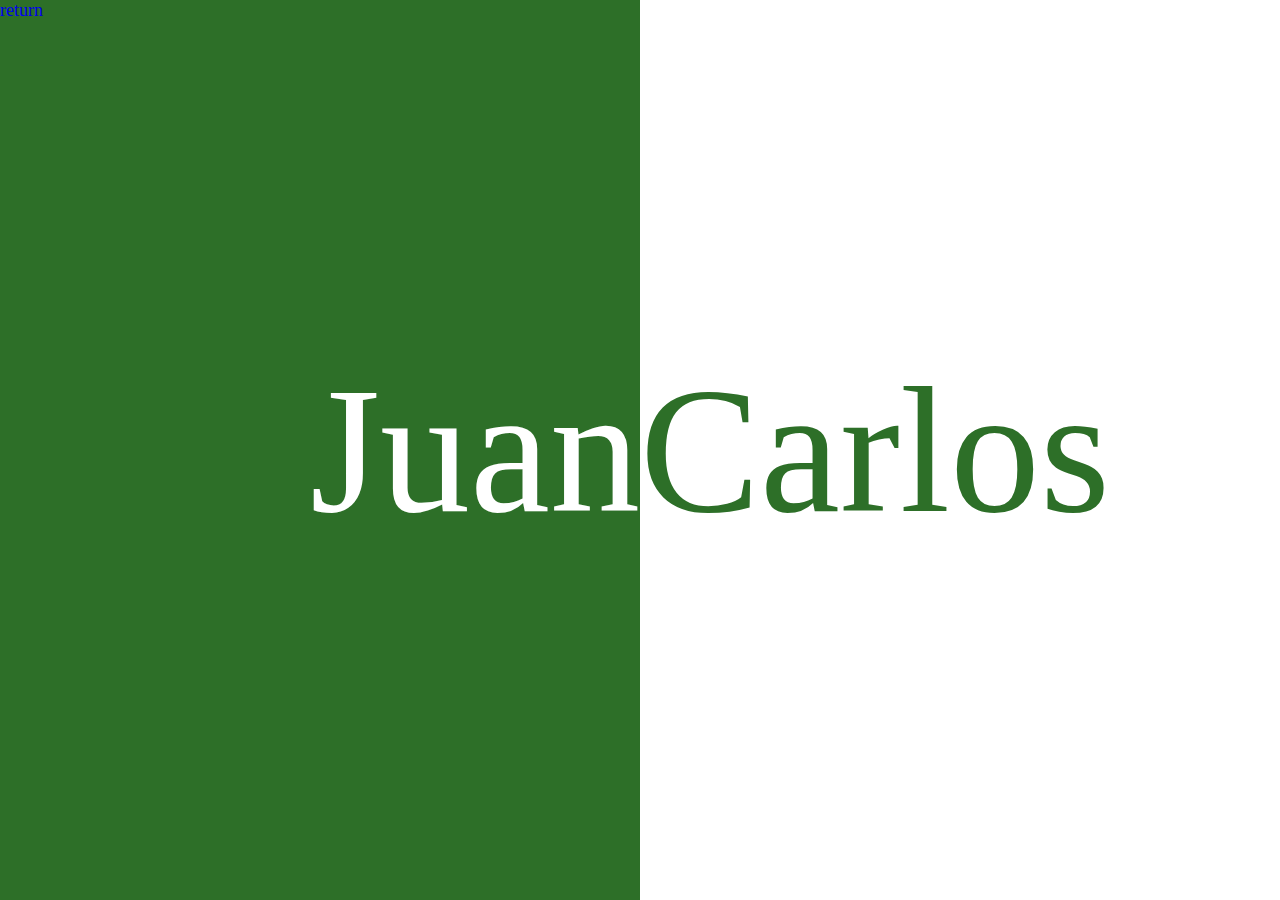
<file: centrado-adsoluto.html>
<!DOCTYPE html>
<html lang="en">
<head>
    <meta charset="UTF-8">
    <meta http-equiv="X-UA-Compatible" content="IE=edge">
    <meta name="viewport" content="width=device-width, initial-scale=1.0">
    <link rel="stylesheet" href="reset.css">
    <link rel="stylesheet" href="style.css">
    <title>centrado adsoluto</title>
    <style>
        a{
            position: absolute;
            top: 0;
            left: 0;
        }
        main{          
            width: 100%;
            height: 100%;
            display: flex;
            justify-content: center;
            font-size: 10rem;           
        }
        div{   
            background-color: #2D6F28;
            color: #fff;
            width: 50%;
            height: 100vh;
            display: flex;
            justify-content: flex-end;
            align-items:center;
        }
       div:last-child{
            background-color: #fff;
            justify-content: flex-start;
            color: #2D6F28;
       }
    </style>
</head>
<body>
    <a href="ejercicios.html">return</a>
    <main>
        <div>Juan</div>
        <div>Carlos</div>
    </main>
</body>
</html>
</file>
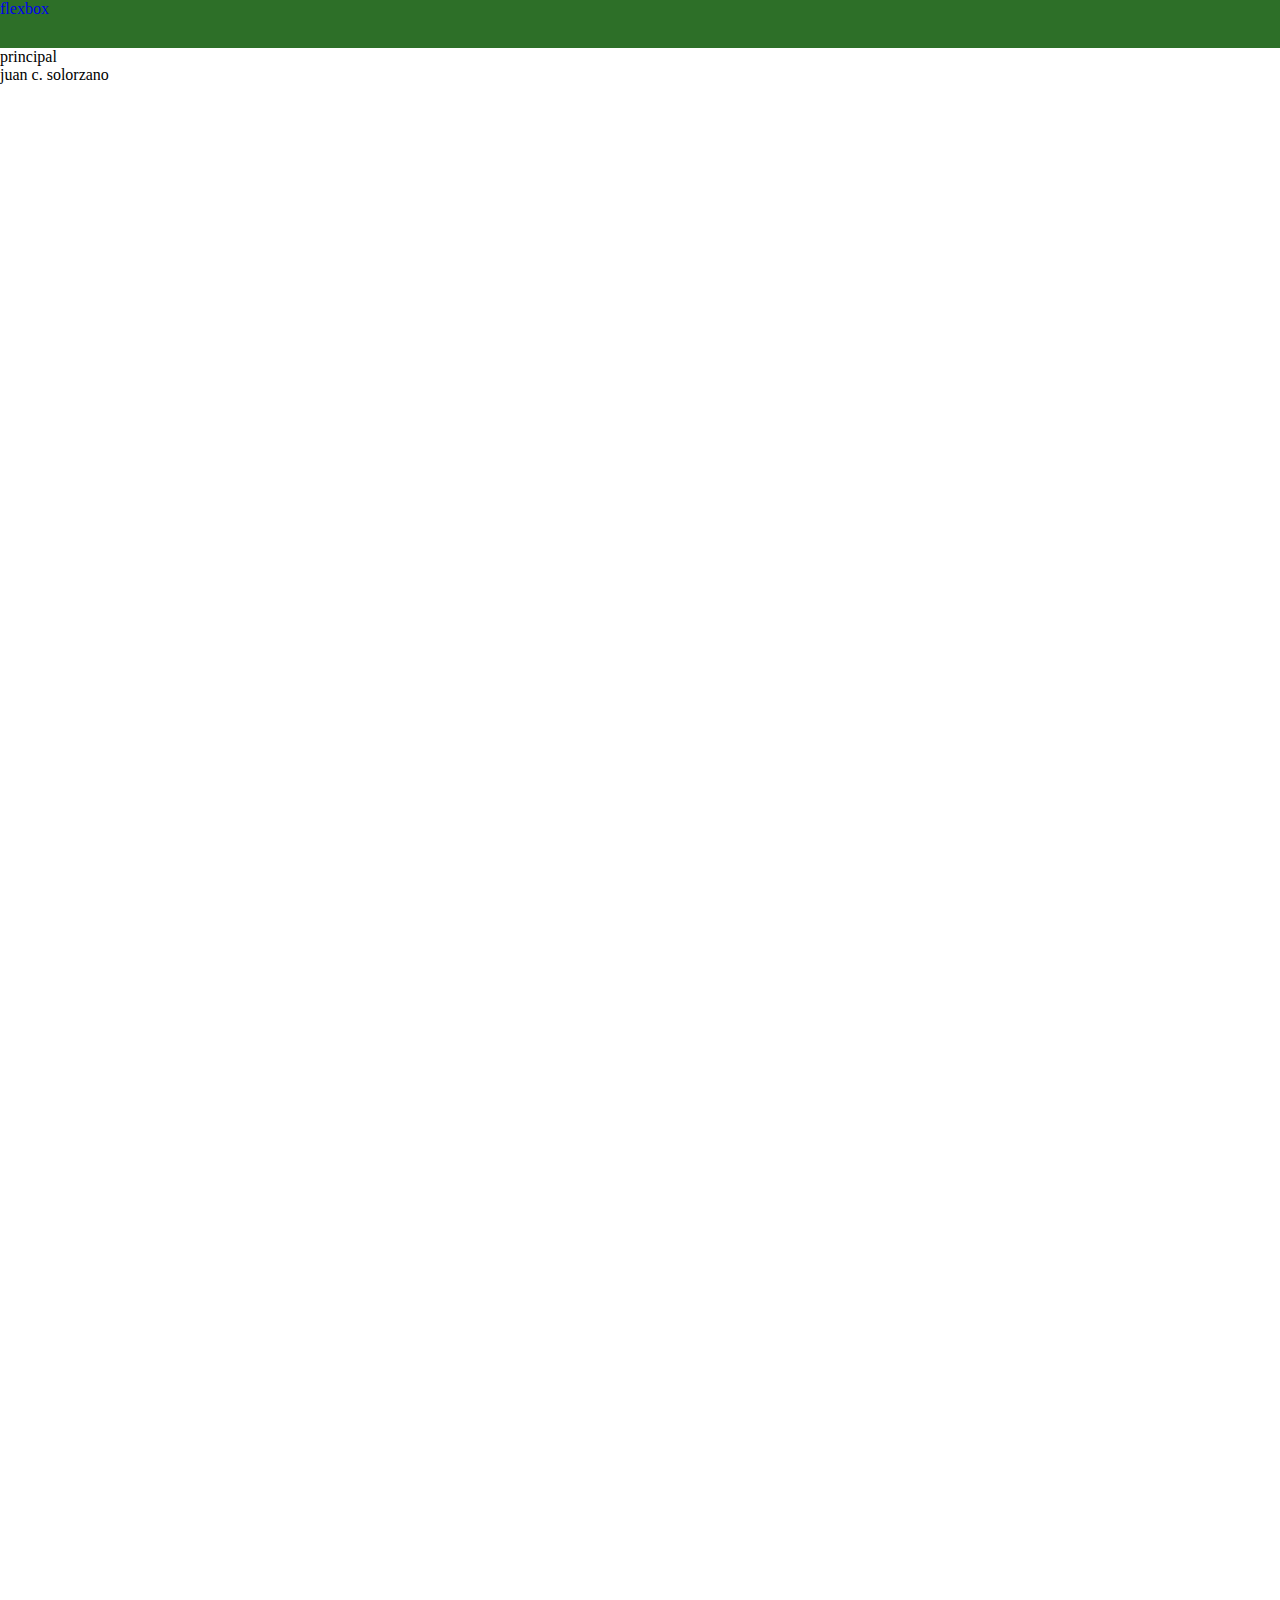
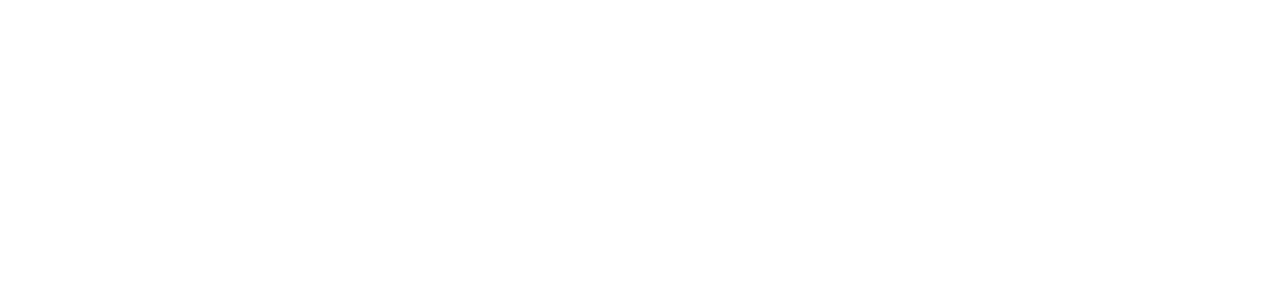
<file: conponents.html>
<!DOCTYPE html>
<html lang="en">
<head>
    <meta charset="UTF-8">
    <meta http-equiv="X-UA-Compatible" content="IE=edge">
    <meta name="viewport" content="width=device-width, initial-scale=1.0">
    <link rel="stylesheet" href="reset.css">
    <link rel="stylesheet" href="conponents.css">
    <title>Document</title>
</head>
<body>
    <header class="cabecera">
        <div class="cabecera__title"><a href="index.html">flexbox</a></div>
    </header>
    <main class="main">principal</main>
    <footer class="licence">juan c. solorzano</footer>
    <br><br><br><br><br><br><br><br><br><br><br><br><br><br><br><br><br><br><br><br><br><br><br><br><br><br><br><br><br><br><br><br><br><br><br><br><br><br><br><br><br><br><br><br><br><br><br><br><br><br><br><br><br><br><br><br><br><br><br><br><br><br><br><br><br><br><br><br><br><br><br><br><br><br><br><br><br><br><br><br><br><br><br><br><br><br><br><br><br><br><br><br><br><br><br><br><br><br><br><br>
</body>
</html>
</file>
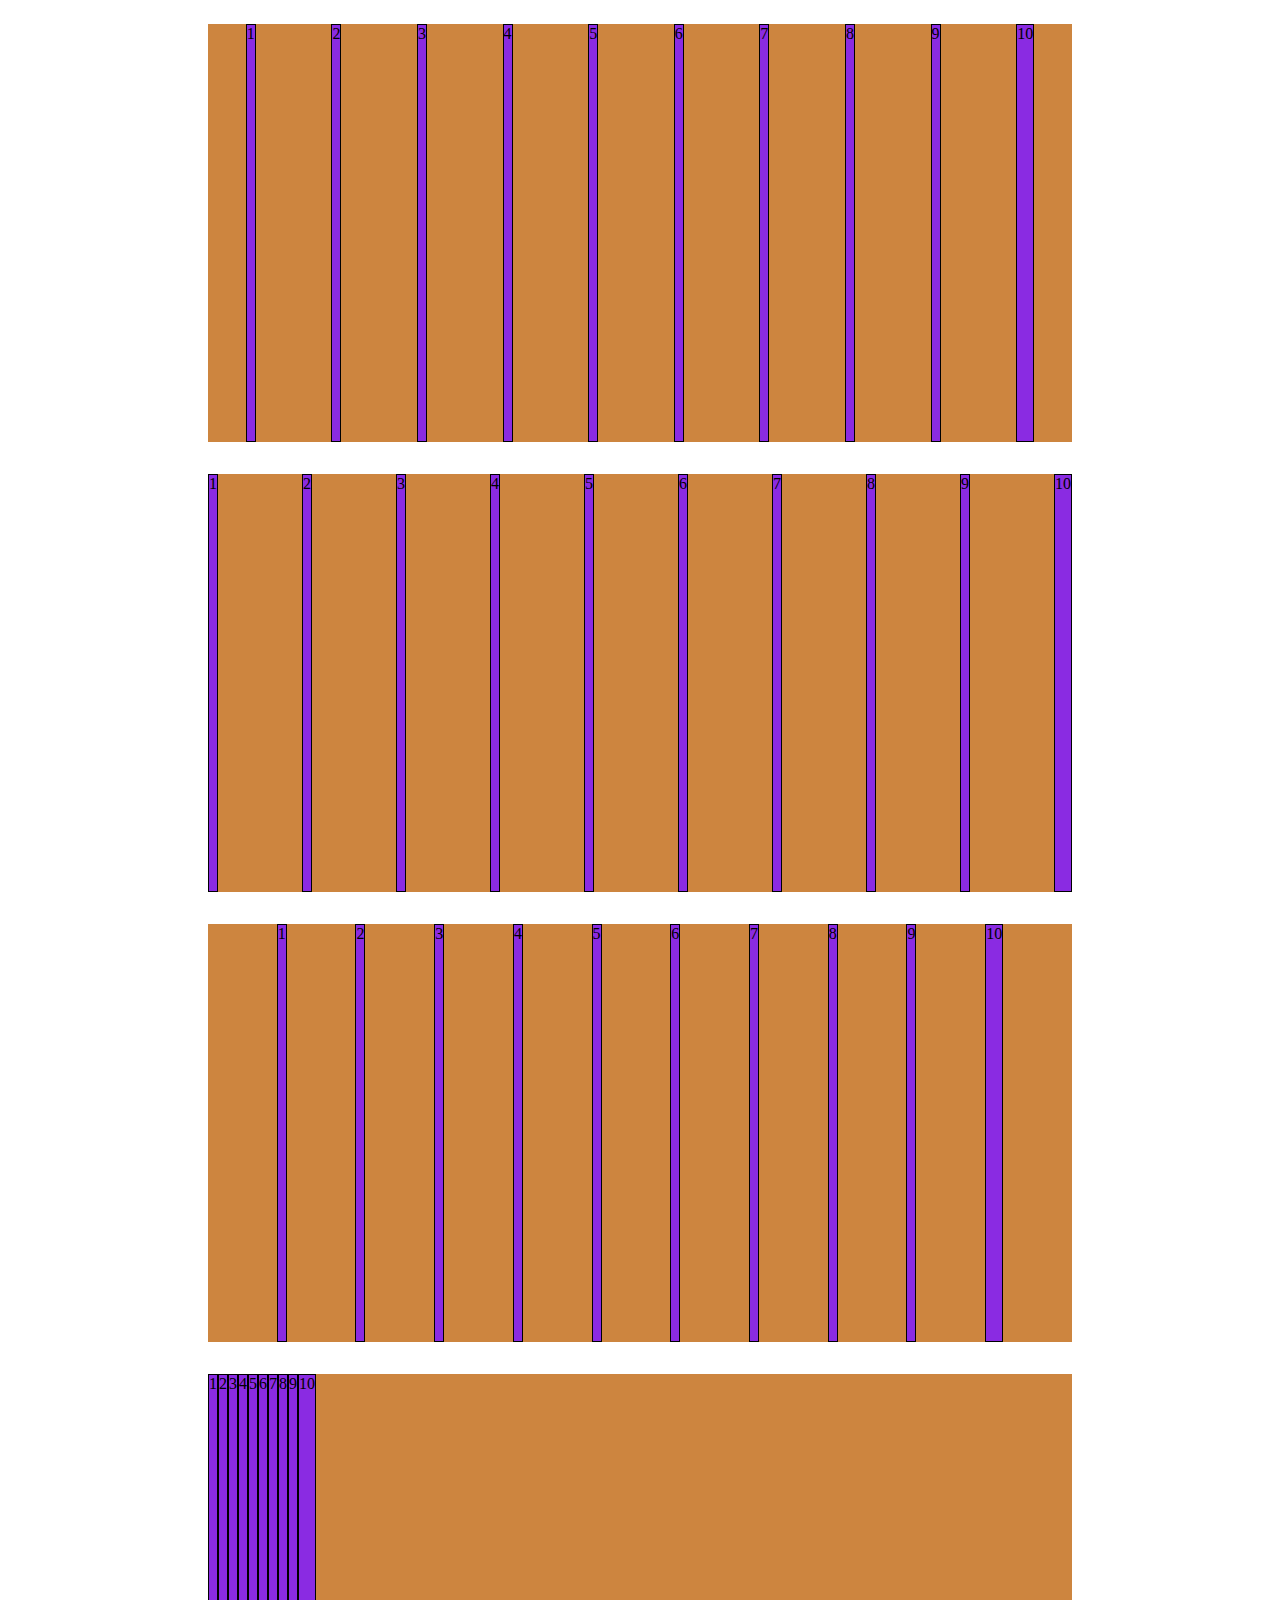
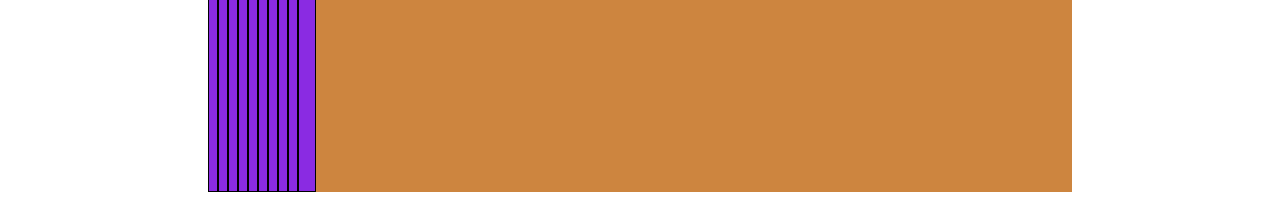
<file: probando.html>
<!DOCTYPE html>
<html lang="en">
<head>
    <meta charset="UTF-8">
    <meta http-equiv="X-UA-Compatible" content="IE=edge">
    <meta name="viewport" content="width=device-width, initial-scale=1.0">
    <title>probando flexbox</title>
    <style>
        main *{
            box-sizing: border-box;
        }
        main {
            box-sizing: border-box;           
            width: 100%;           
            display: flex; 
            flex-direction: column;           
            justify-content: center;
            align-items: center;
        }
        .flex-direction{
            border: 1rem solid white;
            background-color: peru;
            width: 70vw;
            height: 50vh;
            display: flex;            
            justify-content: space-around;
        }
        .item{
            background-color: blueviolet;
            border: 1px solid black;
        }
        .flex-direction:nth-child(2){
            justify-content: space-between;
        }
        .flex-direction:nth-child(3){
            justify-content: space-evenly;
        }
        .flex-direction:nth-child(4){
            justify-content: start;
        }
    </style>
</head>
<body>
    <main>
        <div class="flex-direction">
            <div class="item">1</div>
            <div class="item">2</div>
            <div class="item">3</div>
            <div class="item">4</div>
            <div class="item">5</div>
            <div class="item">6</div>
            <div class="item">7</div>
            <div class="item">8</div>
            <div class="item">9</div>
            <div class="item">10</div>
        </div>
        <div class="flex-direction">
            <div class="item">1</div>
            <div class="item">2</div>
            <div class="item">3</div>
            <div class="item">4</div>
            <div class="item">5</div>
            <div class="item">6</div>
            <div class="item">7</div>
            <div class="item">8</div>
            <div class="item">9</div>
            <div class="item">10</div>
        </div>
        <div class="flex-direction">
            <div class="item">1</div>
            <div class="item">2</div>
            <div class="item">3</div>
            <div class="item">4</div>
            <div class="item">5</div>
            <div class="item">6</div>
            <div class="item">7</div>
            <div class="item">8</div>
            <div class="item">9</div>
            <div class="item">10</div>
        </div>
        <div class="flex-direction">
            <div class="item">1</div>
            <div class="item">2</div>
            <div class="item">3</div>
            <div class="item">4</div>
            <div class="item">5</div>
            <div class="item">6</div>
            <div class="item">7</div>
            <div class="item">8</div>
            <div class="item">9</div>
            <div class="item">10</div>
        </div>
    </main>
</body>
</html>
</file>
<file: conponents.css>
.cabecera{
    background-color: var(--dark2green);
    width: 100%;
    height: 3rem;
    position: sticky;
    left: 0;
    top: 0;
}
</file>
<file: style.css>
/* reseteo general */
:root{
    --darkgreen:#1D411B;
    --dark2green:#2D6F28;
    --green:#2D6F28;
    --lightgreen:#4AED42;
    --limon:#BCED43;
    --Chestnut:#eee;
    --color-menu:#fff;
}
html{
    scroll-behavior: smooth;
    font-size: 18px;
}
h2,h3{
    background-color: var(--dark2green);
}
*,*::after,*::before{
    box-sizing: border-box;    
}
pre{    
        margin: 0;
        border: 1px solid green;
        white-space: pre-wrap;     
        word-wrap: break-word;
    
}
body{    
    margin: 0;
    padding: 0;
}
img{
    max-width: 100%;
}
.cabecera{
    background-color: var(--darkgreen);
    width: 100%;
    position:sticky;
    top: 0;
    left: 0; 
    text-transform:capitalize;
    display: flex;
    justify-content:space-around ;
    align-items: center;
   
}
.container-universal{    
    background:var(--Chestnut);        
}
/* for mobile */
.flex-container{ 
    margin: auto;
    width: 90vw;  
    display: grid;   
    
}
.cabecera__title{
    margin:0;
}
.cabecera a{
    color: var(--color-menu);
    text-decoration: none;
}
.cabecera a:visited{
    color: var(--color-menu);    
}
.cabecera a:hover{    
    border: 1px solid var(--color-menu);

}
</file>
